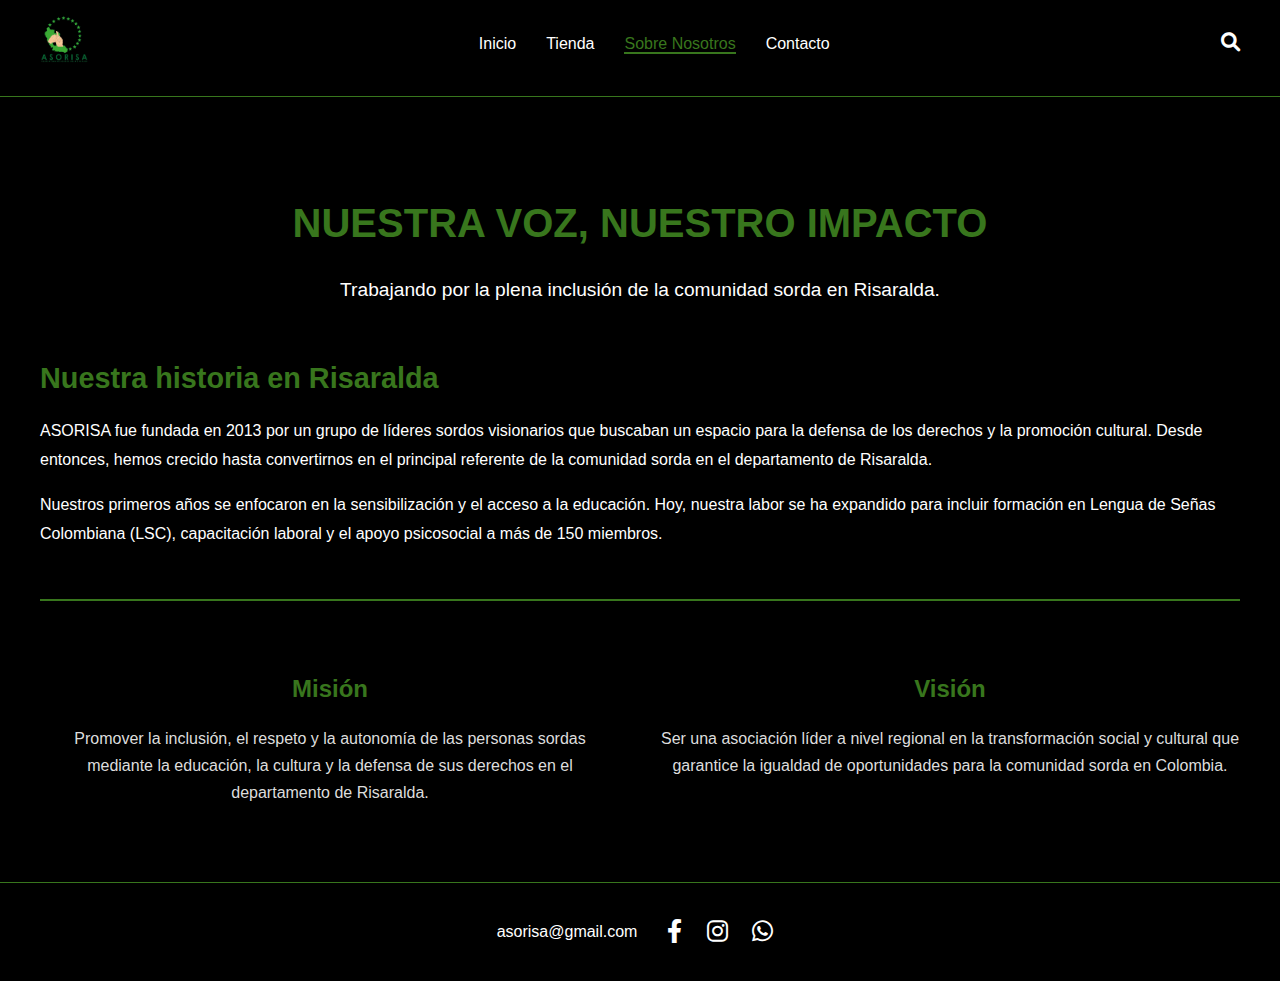
<file: index/aboutus.html>
<!DOCTYPE html>
<html lang="es">
<head>
    <meta charset="UTF-8">
    <meta name="viewport" content="width=device-width, initial-scale=1.0">
    <title>Sobre Nosotros | ASORISA</title>
    <link rel="stylesheet" href="aboutus.css">
    <link rel="stylesheet" href="https://cdnjs.cloudflare.com/ajax/libs/font-awesome/6.0.0-beta3/css/all.min.css">
</head>

<body>
    <header class="header">
        <div class="container nav-bar">
            <a href="index.html" class="logo">
                <img src="asorisa.jpg" alt="Logo ASORISA">
            </a>

            <nav class="main-nav">
                <ul class="nav-list">
                    <li><a href="index.html">Inicio</a></li>
                    <li><a href="tienda.html">Tienda</a></li>
                    <li><a href="aboutus.html" class="active">Sobre Nosotros</a></li>
                    <li><a href="contacto.html">Contacto</a></li>
                </ul>
            </nav>

            <div class="utility-icons">
                <a href="#"><i class="fas fa-search"></i></a>
            </div>
        </div>
        <hr class="header-divider">
    </header>

    <main class="aboutus-main container">
        <section class="about-intro">
            <h1 class="about-title">NUESTRA VOZ, NUESTRO IMPACTO</h1>
            <p class="about-subtitle">
                Trabajando por la plena inclusión de la comunidad sorda en Risaralda.
            </p>
        </section>

        <section class="about-history">
            <h2 class="history-title">Nuestra historia en Risaralda</h2>
            <p class="history-text">
                ASORISA fue fundada en 2013 por un grupo de líderes sordos visionarios que buscaban un espacio para la defensa 
                de los derechos y la promoción cultural. Desde entonces, hemos crecido hasta convertirnos en el principal 
                referente de la comunidad sorda en el departamento de Risaralda.
            </p>
            <p class="history-text">
                Nuestros primeros años se enfocaron en la sensibilización y el acceso a la educación. Hoy, nuestra labor se ha 
                expandido para incluir formación en Lengua de Señas Colombiana (LSC), capacitación laboral y el apoyo 
                psicosocial a más de 150 miembros.
            </p>
        </section>

        <hr class="divider">

        <section class="about-mission-vision">
            <div class="mission">
                <h2>Misión</h2>
                <p>
                    Promover la inclusión, el respeto y la autonomía de las personas sordas mediante la educación, 
                    la cultura y la defensa de sus derechos en el departamento de Risaralda.
                </p>
            </div>
            <div class="vision">
                <h2>Visión</h2>
                <p>
                    Ser una asociación líder a nivel regional en la transformación social y cultural que garantice 
                    la igualdad de oportunidades para la comunidad sorda en Colombia.
                </p>
            </div>
        </section>
    </main>

    <footer class="footer">
        <div class="container footer-content">
            <p>asorisa@gmail.com</p>
            <div class="social-links">
                <a href="#"><i class="fab fa-facebook-f"></i></a>
                <a href="#"><i class="fab fa-instagram"></i></a>
                <a href="#"><i class="fab fa-whatsapp"></i></a>
            </div>
        </div>
    </footer>
</body>
</html>
</file>
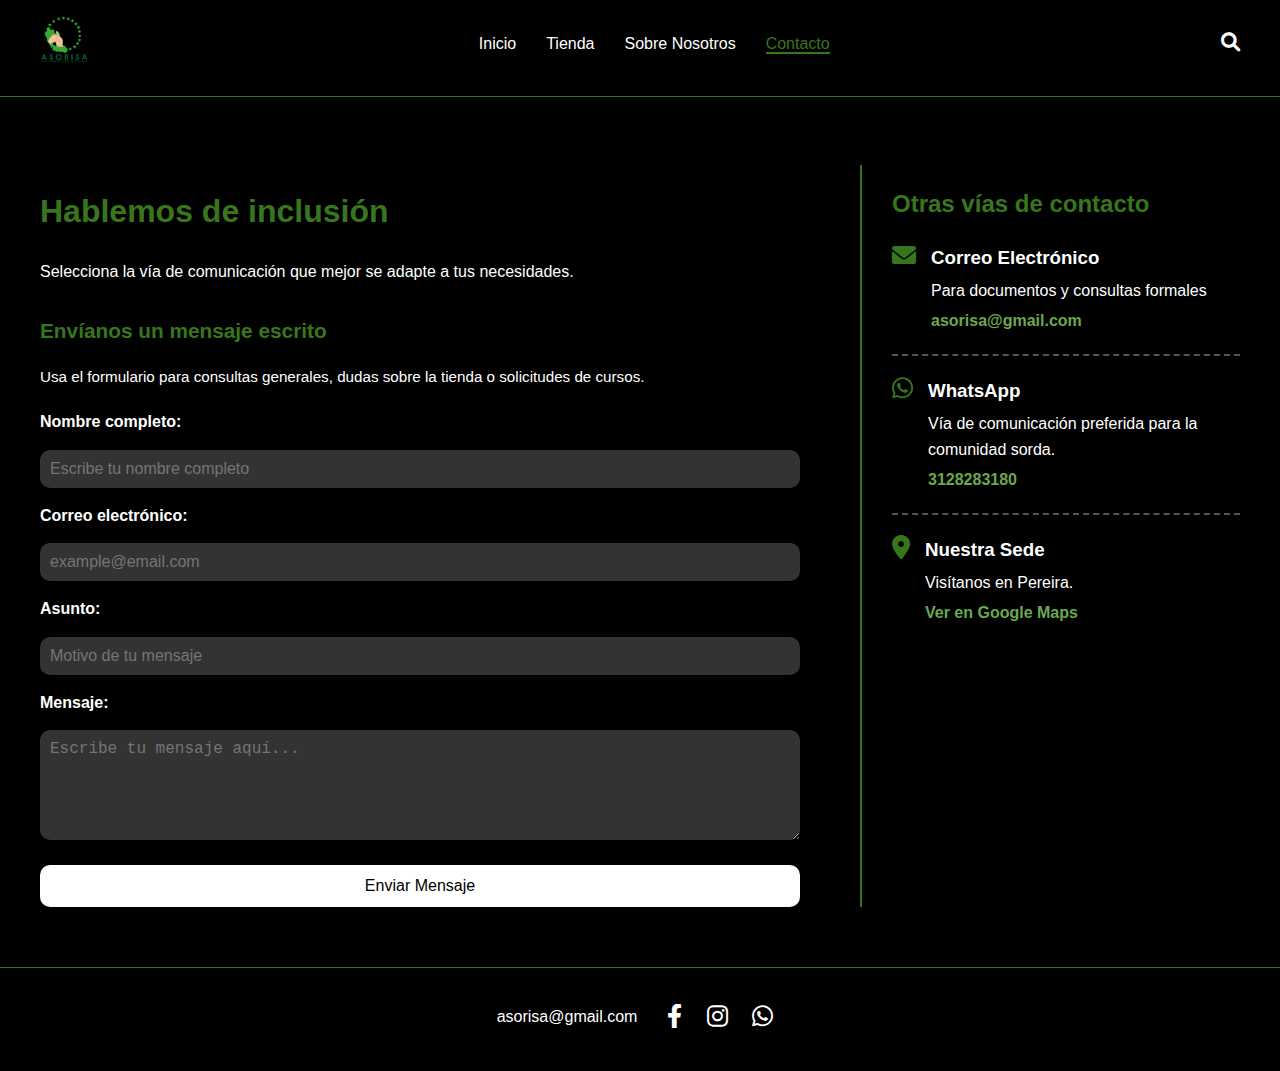
<file: index/contacto.html>
<!DOCTYPE html>
<html lang="es">
<head>
  <meta charset="UTF-8">
  <meta name="viewport" content="width=device-width, initial-scale=1.0">
  <title>Contacto | ASORISA</title>
  <link rel="stylesheet" href="contacto.css">
  <link rel="stylesheet" href="https://cdnjs.cloudflare.com/ajax/libs/font-awesome/6.0.0-beta3/css/all.min.css">
</head>

<body>
  <header class="header">
    <div class="container nav-bar">
      <a href="index.html" class="logo">
        <img src="asorisa.jpg" alt="Logo ASORISA">
      </a>

      <nav class="main-nav">
        <ul class="nav-list">
          <li><a href="index.html">Inicio</a></li>
          <li><a href="tienda.html">Tienda</a></li>
          <li><a href="aboutus.html">Sobre Nosotros</a></li>
          <li><a href="contacto.html" class="active">Contacto</a></li>
        </ul>
      </nav>

      <div class="utility-icons">
        <a href="#"><i class="fas fa-search"></i></a>
      </div>
    </div>
    <hr class="header-divider">
  </header>

  <main class="contact-main container">
    <section class="contact-info">
      <h1 class="contact-title">Hablemos de inclusión</h1>
      <p class="contact-subtitle">
        Selecciona la vía de comunicación que mejor se adapte a tus necesidades.
      </p>

      <h2 class="form-title">Envíanos un mensaje escrito</h2>
      <p class="form-subtitle">
        Usa el formulario para consultas generales, dudas sobre la tienda o solicitudes de cursos.
      </p>

      <form class="contact-form">
        <label for="nombre">Nombre completo:</label>
        <input type="text" id="nombre" placeholder="Escribe tu nombre completo" required>

        <label for="correo">Correo electrónico:</label>
        <input type="email" id="correo" placeholder="example@email.com" required>

        <label for="asunto">Asunto:</label>
        <input type="text" id="asunto" placeholder="Motivo de tu mensaje" required>

        <label for="mensaje">Mensaje:</label>
        <textarea id="mensaje" rows="5" placeholder="Escribe tu mensaje aquí..." required></textarea>

        <button type="submit" class="btn-enviar">Enviar Mensaje</button>
      </form>
    </section>

    <aside class="contact-options">
      <h2>Otras vías de contacto</h2>

      <div class="contact-item">
        <i class="fas fa-envelope"></i>
        <div>
          <h3>Correo Electrónico</h3>
          <p>Para documentos y consultas formales</p>
          <a href="mailto:asorisa@gmail.com" class="highlight">asorisa@gmail.com</a>
        </div>
      </div>
      <hr>

      <div class="contact-item">
        <i class="fab fa-whatsapp"></i>
        <div>
          <h3>WhatsApp</h3>
          <p>Vía de comunicación preferida para la comunidad sorda.</p>
          <a href="https://wa.me/573128283180" class="highlight">3128283180</a>
        </div>
      </div>
      <hr>

      <div class="contact-item">
        <i class="fas fa-map-marker-alt"></i>
        <div>
          <h3>Nuestra Sede</h3>
          <p>Visítanos en Pereira.</p>
          <a href="https://www.google.com/maps" target="_blank" class="highlight">Ver en Google Maps</a>
        </div>
      </div>
    </aside>
  </main>

  <footer class="footer">
    <div class="container footer-content">
      <p>asorisa@gmail.com</p>
      <div class="social-links">
        <a href="#"><i class="fab fa-facebook-f"></i></a>
        <a href="#"><i class="fab fa-instagram"></i></a>
        <a href="#"><i class="fab fa-whatsapp"></i></a>
      </div>
    </div>
  </footer>
  <script src="contacto.js"></script>
</body>
</html>
</file>
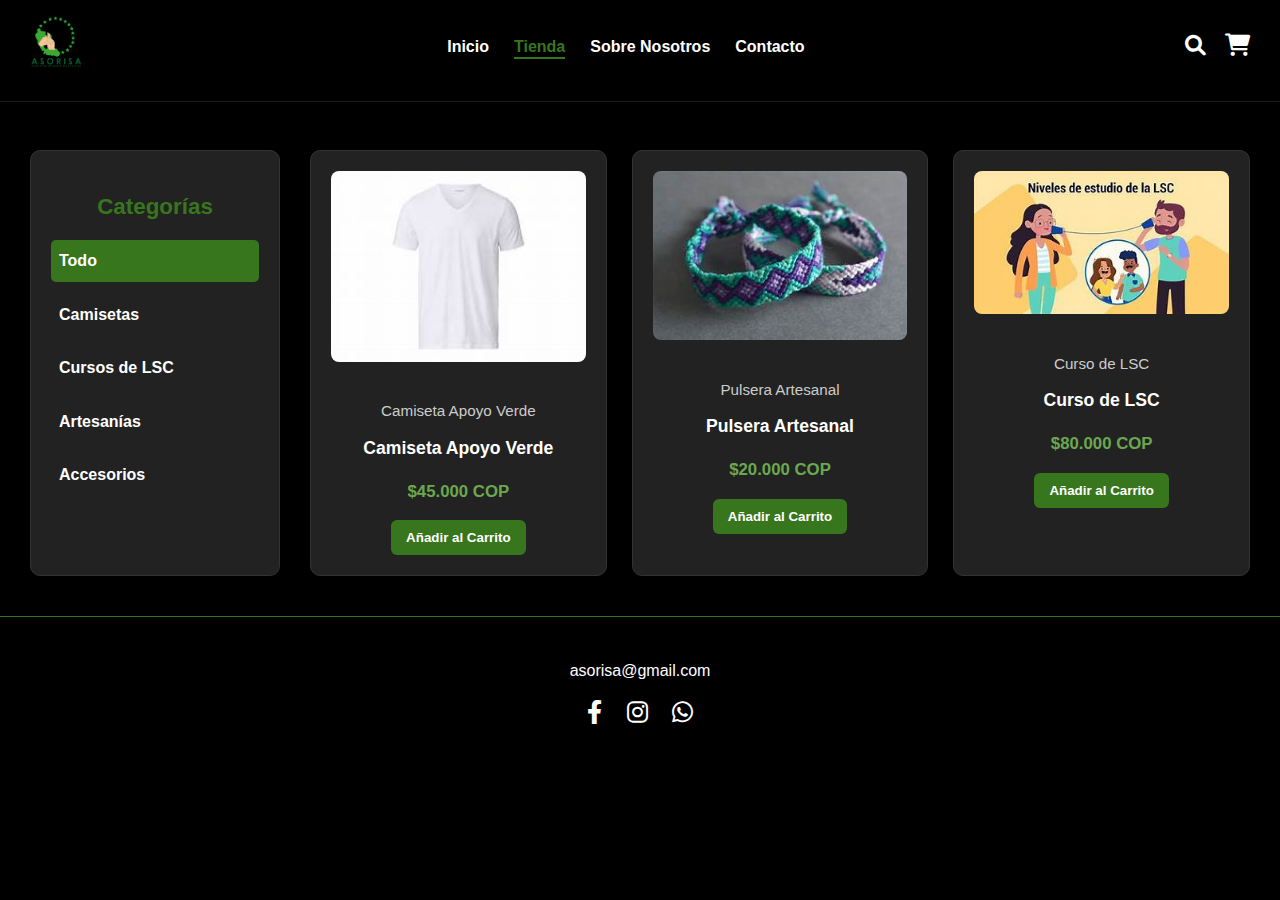
<file: index/tienda.html>
<!DOCTYPE html>
<html lang="es">
<head>
  <meta charset="UTF-8">
  <meta name="viewport" content="width=device-width, initial-scale=1.0">
  <title>Tienda | ASORISA</title>
  <link rel="stylesheet" href="tienda.css">
  <link rel="stylesheet" href="https://cdnjs.cloudflare.com/ajax/libs/font-awesome/6.0.0-beta3/css/all.min.css">
</head>
<body>
  <header class="header">
    <div class="container nav-bar">
      <a href="index.html" class="logo">
        <img src="asorisa.jpg" alt="Logo ASORISA">
      </a>

      <nav class="main-nav">
        <ul class="nav-list">
          <li><a href="index.html">Inicio</a></li>
          <li><a href="tienda.html" class="active">Tienda</a></li>
          <li><a href="aboutus.html">Sobre Nosotros</a></li>
          <li><a href="contacto.html">Contacto</a></li>
        </ul>
      </nav>

      <div class="utility-icons">
        <a href="#"><i class="fas fa-search"></i></a>

        <div class="cart-container">
          <a href="#" id="cart-icon"><i class="fas fa-shopping-cart"></i></a>
          <div id="cart-dropdown" class="cart-dropdown hidden">
            <h3>Tu carrito</h3>
            <div id="cart-items"></div>
            <p id="cart-total">Total: $0 COP</p>
            <button id="checkout-btn" class="btn">Finalizar compra</button>
          </div>
        </div>
      </div>
    </div>
    <hr class="header-divider">
  </header>

  <main class="store-container container">
    <aside class="sidebar">
      <h2 class="sidebar-title">Categorías</h2>
      <ul class="category-list">
        <li><a href="#" class="active">Todo</a></li>
        <li><a href="#">Camisetas</a></li>
        <li><a href="#">Cursos de LSC</a></li>
        <li><a href="#">Artesanías</a></li>
        <li><a href="#">Accesorios</a></li>
      </ul>
    </aside>

    <section class="product-section productos">
      <!-- Los productos se generan con JS -->
    </section>
  </main>

  <footer class="footer">
    <div class="container footer-content">
      <p>asorisa@gmail.com</p>
      <div class="social-links">
        <a href="#"><i class="fab fa-facebook-f"></i></a>
        <a href="#"><i class="fab fa-instagram"></i></a>
        <a href="#"><i class="fab fa-whatsapp"></i></a>
      </div>
    </div>
  </footer>

  <script src="tienda.js"></script>
</body>
</html>
</file>
<file: index/aboutus.css>
:root {
    --color-dark: #000;
    --color-light: #fff;
    --color-primary: #38761D;
    --color-accent: #6AA84F;
    --font-family: Arial, sans-serif;
}

body {
    background-color: var(--color-dark);
    color: var(--color-light);
    font-family: var(--font-family);
    margin: 0;
    line-height: 1.6;
}

.container {
    max-width: 1200px;
    margin: 0 auto;
    padding: 0 15px;
}

/* HEADER */
.header {
    background-color: var(--color-dark);
}
.nav-bar {
    display: flex;
    justify-content: space-between;
    align-items: center;
    padding: 15px 0;
}
.logo img {
    height: 50px;
}
.nav-list {
    list-style: none;
    display: flex;
    gap: 30px;
    padding: 0;
}
.nav-list a {
    color: var(--color-light);
    text-decoration: none;
    transition: color 0.3s;
}
.nav-list a:hover,
.nav-list a.active {
    color: var(--color-primary);
    border-bottom: 2px solid var(--color-primary);
}
.utility-icons a {
    color: var(--color-light);
    font-size: 1.2rem;
}
.header-divider {
    border: none;
    border-top: 1px solid var(--color-primary);
}

/* CONTENIDO PRINCIPAL */
.aboutus-main {
    padding: 60px 0;
    text-align: center;
}

.about-title {
    color: var(--color-primary);
    font-size: 2.5rem;
    margin-bottom: 10px;
}

.about-subtitle {
    color: var(--color-light);
    font-size: 1.2rem;
    margin-bottom: 50px;
}

.about-history {
    text-align: left;
}

.history-title {
    color: var(--color-primary);
    font-size: 1.8rem;
    margin-bottom: 10px;
}

.history-text {
    color: var(--color-light);
    font-size: 1rem;
    margin-bottom: 15px;
    line-height: 1.8;
}

/* Misión y visión */
.about-mission-vision {
    display: grid;
    grid-template-columns: 1fr 1fr;
    gap: 40px;
    margin-top: 50px;
}

.about-mission-vision h2 {
    color: var(--color-primary);
    margin-bottom: 10px;
}

.about-mission-vision p {
    color: #ddd;
    font-size: 1rem;
    line-height: 1.7;
}

.divider {
    border: none;
    border-top: 2px solid var(--color-primary);
    margin: 50px 0;
}

/* FOOTER */
.footer {
    border-top: 1px solid var(--color-primary);
    text-align: center;
    padding: 20px 0;
}
.footer-content {
    display: flex;
    justify-content: center;
    align-items: center;
    gap: 20px;
}
.social-links a {
    color: var(--color-light);
    font-size: 1.5rem;
    margin: 0 10px;
}
.social-links a:hover {
    color: var(--color-primary);
}

/* RESPONSIVO */
@media (max-width: 900px) {
    .about-mission-vision {
        grid-template-columns: 1fr;
        text-align: center;
    }
    .about-history {
        text-align: center;
    }
}
</file>
<file: index/contacto.css>
:root {
  --color-dark: #000;
  --color-light: #fff;
  --color-primary: #38761D;
  --color-accent: #6AA84F;
  --font-family: Arial, sans-serif;
}

body {
  background-color: var(--color-dark);
  color: var(--color-light);
  font-family: var(--font-family);
  margin: 0;
  line-height: 1.6;
}

.container {
  max-width: 1200px;
  margin: 0 auto;
  padding: 0 15px;
}

.header {
  background-color: var(--color-dark);
}
.nav-bar {
  display: flex;
  justify-content: space-between;
  align-items: center;
  padding: 15px 0;
}
.logo img {
  height: 50px;
}
.nav-list {
  list-style: none;
  display: flex;
  gap: 30px;
  padding: 0;
}
.nav-list a {
  color: var(--color-light);
  text-decoration: none;
  transition: color 0.3s;
}
.nav-list a:hover,
.nav-list a.active {
  color: var(--color-primary);
  border-bottom: 2px solid var(--color-primary);
}
.utility-icons a {
  color: var(--color-light);
  font-size: 1.2rem;
}
.header-divider {
  border: none;
  border-top: 1px solid var(--color-primary);
}

.contact-main {
  display: grid;
  grid-template-columns: 2fr 1fr;
  gap: 60px;
  padding: 60px 0;
}

.contact-title {
  color: var(--color-primary);
  font-size: 2rem;
}

.contact-subtitle {
  margin-bottom: 30px;
  font-size: 1rem;
}

.form-title {
  color: var(--color-primary);
  margin-top: 20px;
  font-size: 1.3rem;
}

.form-subtitle {
  margin-bottom: 20px;
  font-size: 0.95rem;
}

/* FORMULARIO */
.contact-form {
  display: flex;
  flex-direction: column;
  gap: 15px;
}

.contact-form label {
  text-align: left;
  font-weight: bold;
}

.contact-form input,
.contact-form textarea {
  background-color: #333;
  border: none;
  border-radius: 10px;
  padding: 10px;
  color: var(--color-light);
  font-size: 1rem;
}

.contact-form input:focus,
.contact-form textarea:focus {
  outline: 2px solid var(--color-primary);
}

.btn-enviar {
  margin-top: 10px;
  background-color: var(--color-light);
  color: var(--color-dark);
  border: none;
  border-radius: 10px;
  padding: 12px;
  font-size: 1rem;
  cursor: pointer;
  transition: background-color 0.3s;
}
.btn-enviar:hover {
  background-color: var(--color-accent);
  color: var(--color-dark);
}

/* CONTACTO LATERAL */
.contact-options {
  border-left: 2px solid var(--color-primary);
  padding-left: 30px;
}

.contact-options h2 {
  color: var(--color-primary);
  margin-bottom: 20px;
}

.contact-item {
  display: flex;
  align-items: flex-start;
  gap: 15px;
  margin-bottom: 20px;
}

.contact-item i {
  font-size: 1.5rem;
  color: var(--color-primary);
}

.contact-item h3 {
  margin: 0;
}

.contact-item p {
  margin: 5px 0;
}

.contact-item a.highlight {
  color: var(--color-accent);
  font-weight: bold;
  text-decoration: none;
}
.contact-item a.highlight:hover {
  text-decoration: underline;
}

.contact-options hr {
  border: none;
  border-top: 2px dashed #555;
  margin: 20px 0;
}

.footer {
  border-top: 1px solid var(--color-primary);
  text-align: center;
  padding: 20px 0;
}
.footer-content {
  display: flex;
  justify-content: center;
  align-items: center;
  gap: 20px;
}
.social-links a {
  color: var(--color-light);
  font-size: 1.5rem;
  margin: 0 10px;
}
.social-links a:hover {
  color: var(--color-primary);
}

/* RESPONSIVO */
@media (max-width: 900px) {
  .contact-main {
    grid-template-columns: 1fr;
  }
  .contact-options {
    border-left: none;
    border-top: 2px solid var(--color-primary);
    padding-left: 0;
    margin-top: 30px;
  }
}
</file>
<file: index/tienda.css>
/* 🎨 VARIABLES PRINCIPALES */
:root {
    --color-dark: #000;
    --color-light: #fff;
    --color-primary: #38761D;
    --color-accent: #6AA84F;
    --color-card: #222;
    --color-border: #333;
    --font-family: 'Arial', sans-serif;
}

/* 🧱 ESTILOS GENERALES */
body {
    background-color: var(--color-dark);
    color: var(--color-light);
    font-family: var(--font-family);
    margin: 0;
    line-height: 1.6;
}

/* 🔝 HEADER */
.header {
    background-color: var(--color-dark);
    position: sticky;
    top: 0;
    z-index: 100;
}

.nav-bar {
    display: flex;
    justify-content: space-between;
    align-items: center;
    padding: 15px 30px;
}

.logo img {
    height: 55px;
    border-radius: 5px;
}

.nav-list {
    list-style: none;
    display: flex;
    gap: 25px;
    margin: 0;
    padding: 0;
}

.nav-list a {
    color: var(--color-light);
    text-decoration: none;
    font-weight: bold;
    transition: all 0.3s ease;
}

.nav-list a:hover,
.nav-list a.active {
    color: var(--color-primary);
    border-bottom: 2px solid var(--color-primary);
    padding-bottom: 2px;
}

.utility-icons a {
    color: var(--color-light);
    margin-left: 15px;
    font-size: 1.3rem;
    transition: color 0.3s ease;
}

.utility-icons a:hover {
    color: var(--color-primary);
}

.header-divider {
    border: none;
    border-top: 1px solid var(--color-primary);
    opacity: 0.3;
}

/* 🛍️ CONTENEDOR PRINCIPAL */
.store-container {
    display: grid;
    grid-template-columns: 250px 1fr;
    gap: 30px;
    padding: 40px 30px;
}

/* 📂 SIDEBAR */
.sidebar {
    background-color: var(--color-card);
    padding: 20px;
    border-radius: 10px;
    border: 1px solid var(--color-border);
}

.sidebar-title {
    color: var(--color-primary);
    font-size: 1.4rem;
    margin-bottom: 15px;
    text-align: center;
}

.category-list {
    list-style: none;
    padding: 0;
    margin: 0;
}

.category-list li {
    margin-bottom: 12px;
}

.category-list a {
    color: var(--color-light);
    text-decoration: none;
    font-weight: bold;
    display: block;
    padding: 8px;
    border-radius: 5px;
    transition: background-color 0.3s ease;
}

.category-list a:hover,
.category-list a.active {
    background-color: var(--color-primary);
    color: var(--color-light);
}

/* 🧩 PRODUCTOS */
.product-section {
    display: grid;
    grid-template-columns: repeat(auto-fit, minmax(260px, 1fr));
    gap: 25px;
}

.product-card {
    background-color: var(--color-card);
    border-radius: 10px;
    padding: 20px;
    text-align: center;
    border: 1px solid var(--color-border);
    transition: transform 0.2s ease, box-shadow 0.3s ease;
}

.product-card:hover {
    transform: translateY(-5px);
    box-shadow: 0 5px 15px rgba(106, 168, 79, 0.3);
}

.product-card img {
    border-radius: 8px;
    width: 100%;
    max-height: 250px;
    object-fit: cover;
    margin-bottom: 15px;
}

.product-desc {
    color: #ccc;
    font-size: 0.95rem;
    margin-bottom: 10px;
}

.product-title {
    color: var(--color-light);
    margin: 10px 0 5px;
    font-size: 1.1rem;
}

.product-price {
    color: var(--color-accent);
    font-weight: bold;
    margin-bottom: 15px;
    font-size: 1.05rem;
}

.btn {
    background-color: var(--color-primary);
    color: var(--color-light);
    border: none;
    padding: 10px 15px;
    border-radius: 6px;
    cursor: pointer;
    font-weight: bold;
    transition: all 0.3s ease;
}

.btn:hover {
    background-color: var(--color-accent);
    transform: scale(1.05);
}

/* ⚓ FOOTER */
.footer {
    text-align: center;
    border-top: 1px solid var(--color-primary);
    padding: 25px 0;
    background-color: var(--color-dark);
}

.footer p {
    margin-bottom: 10px;
}

.social-links a {
    color: var(--color-light);
    font-size: 1.5rem;
    margin: 0 10px;
    transition: color 0.3s ease;
}

.social-links a:hover {
    color: var(--color-primary);
}

/* === Carrito desplegable === */
.cart-container {
  position: relative;
  display: inline-block;
}

#cart-icon {
  color: var(--color-light);
  font-size: 1.4rem;
}

.cart-dropdown {
  position: absolute;
  right: 0;
  top: 35px;
  background-color: #222;
  border: 1px solid var(--color-primary);
  border-radius: 8px;
  padding: 15px;
  width: 280px;
  box-shadow: 0 4px 15px rgba(0, 0, 0, 0.6);
  z-index: 100;
}

.cart-dropdown h3 {
  color: var(--color-primary);
  margin-top: 0;
  margin-bottom: 10px;
  font-size: 1.1rem;
  text-align: center;
}

.cart-dropdown p {
  margin: 10px 0;
}

#cart-items {
  max-height: 200px;
  overflow-y: auto;
  margin-bottom: 10px;
}

.cart-item {
  display: flex;
  justify-content: space-between;
  align-items: center;
  background-color: #333;
  padding: 8px;
  border-radius: 6px;
  margin-bottom: 8px;
}

.cart-item span {
  font-size: 0.9rem;
}

.cart-item button {
  background: none;
  border: none;
  color: #f55;
  cursor: pointer;
  font-size: 1rem;
}

.hidden {
  display: none;
}

/* 📱 RESPONSIVO */
@media (max-width: 900px) {
    .store-container {
        grid-template-columns: 1fr;
    }
    .sidebar {
        text-align: center;
    }
}
</file>
